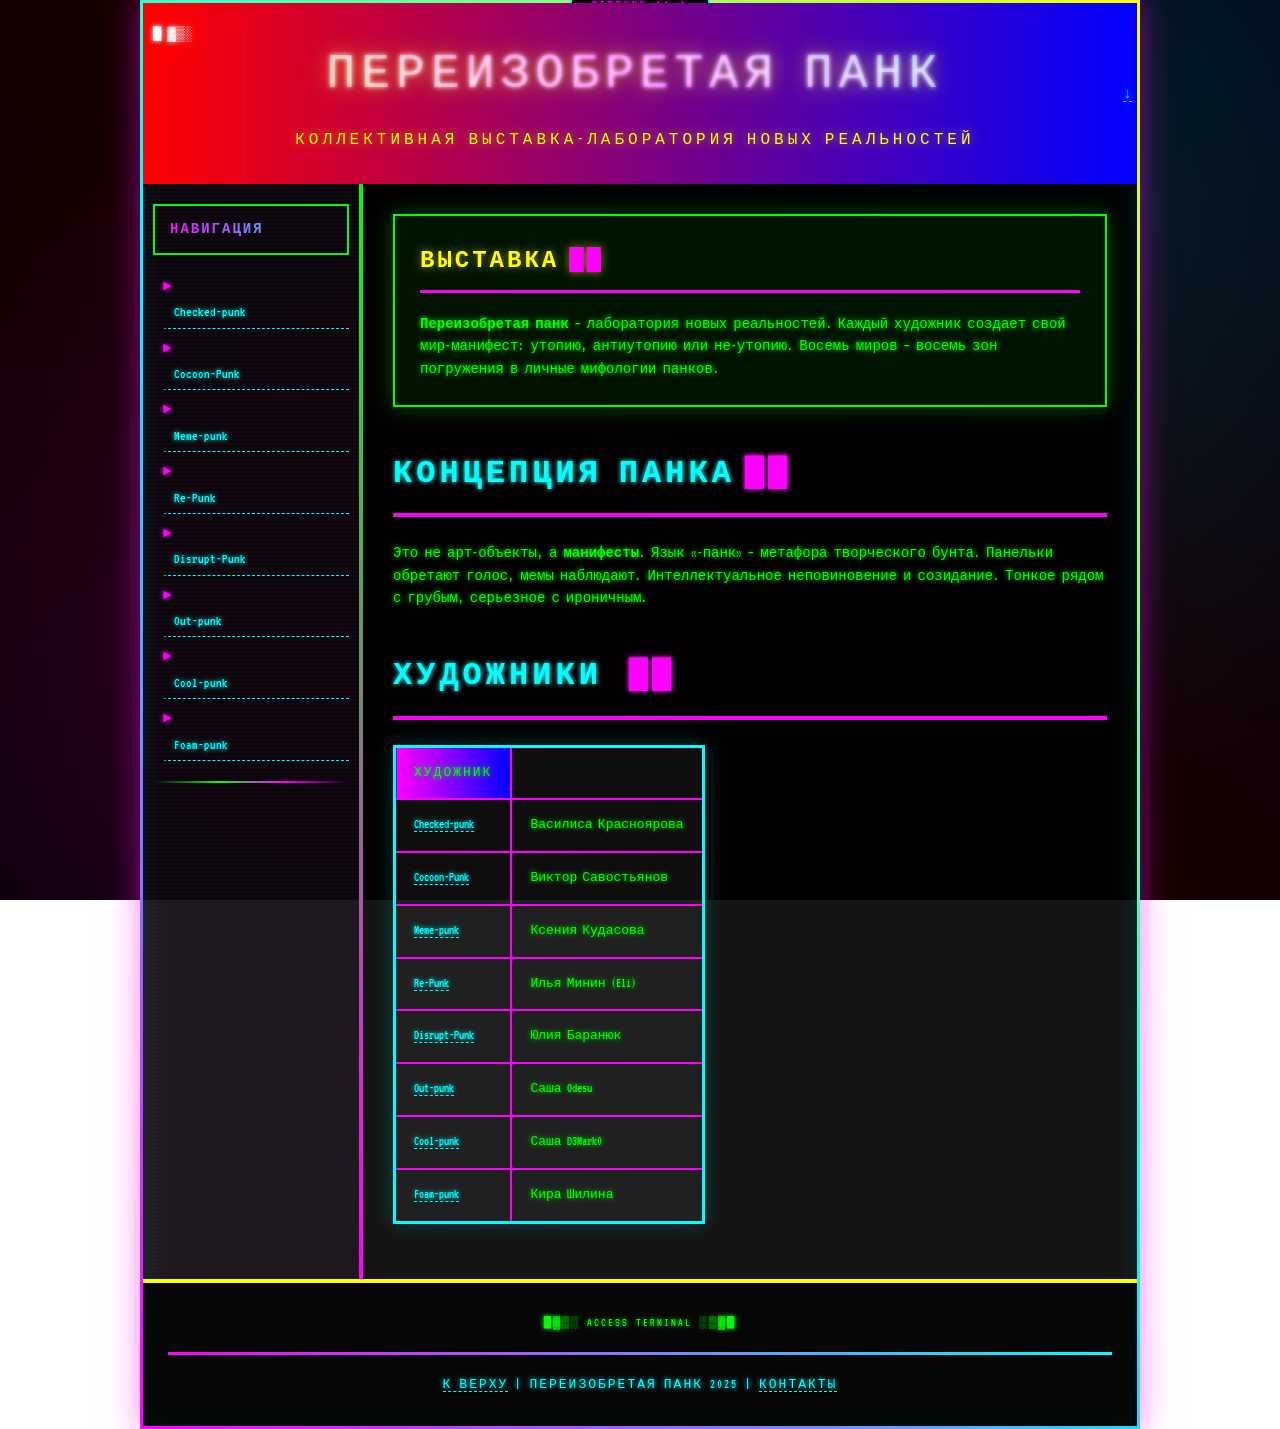
<file: index.html>
<!DOCTYPE html>
<html lang="ru">

<head>
    <meta charset="UTF-8">
    <meta name="viewport" content="width=device-width, initial-scale=1.0">
    <title>Переизобретая панк - Главная</title>
    <link rel="stylesheet" href="style.css">
</head>

<body>
    <div class="wiki-page">
        <a id="top"></a>

        <table class="top-table">
            <tr>
                <td class="header-left"><img
                        src="[data-uri]" alt=""
                        width="1" height="1"></td>
                <td class="header-center">
                    <h1>ПЕРЕИЗОБРЕТАЯ ПАНК</h1>
                    <p class="tagline">КОЛЛЕКТИВНАЯ ВЫСТАВКА-ЛАБОРАТОРИЯ НОВЫХ РЕАЛЬНОСТЕЙ</p>
                </td>
                <td class="header-right"><a href="#bottom">↓</a></td>
            </tr>
        </table>

        <div class="wiki-body">
            <div class="sidebar">
                <div class="navbox">
                    <h3>НАВИГАЦИЯ</h3>
                    <ul>
                        <li><a href="checked-punk.html">Checked-punk</a></li>
                        <li><a href="blackhole-punk.html">Cocoon-Punk</a></li>
                        <li><a href="meme-punk.html">Meme-punk</a></li>
                        <li><a href="backtracking-punk.html">Re-Punk</a></li>
                        <li><a href="disrupt-punk.html">Disrupt-Punk</a></li>
                        <li><a href="out-punk.html">Out-punk</a></li>
                        <li><a href="cool-punk.html">Cool-punk</a></li>
                        <li><a href="foam-punk.html">Foam-punk</a></li>

                        <hr>

                        <!--  <li><a href="#concept">Концепция</a></li>
                        <li><a href="#tech">Тех. требования</a></li>
                        <li><a href="#program">Программа</a></li> -->
                    </ul>
                </div>
            </div>

            <div class="main-content">
                <div class="infobox">
                    <h2>ВЫСТАВКА</h2>
                    <p><b>Переизобретая панк</b> — лаборатория новых реальностей. Каждый художник создает свой
                        мир-манифест: утопию, антиутопию или не-утопию. Восемь миров — восемь зон погружения в личные
                        мифологии панков.</p>
                    <!--   <p>На первом этаже миры сталкиваются через танец и звук, порождая гибриды. Любая реальность — чей-то
                        манифест. Каждый может создать свой.</p> -->
                </div>

                <h2 id="concept">КОНЦЕПЦИЯ ПАНКА</h2>
                <p>Это не арт-объекты, а <b>манифесты</b>. Язык «-панк» — метафора творческого бунта. Панельки обретают
                    голос, мемы наблюдают. Интеллектуальное неповиновение и созидание. Тонкое рядом с грубым, серьезное
                    с ироничным. </p>

                <h2>ХУДОЖНИКИ </h2>
                <table class="wikitable">
                    <tr>
                        <!--     <th>КОМНАТА</th> -->
                        <th>ХУДОЖНИК</th>
                    </tr>
                    <tr>
                        <td><a href="checked-punk.html">Checked-punk</a></td>
                        <td>Василиса Красноярова</td>
                    </tr>
                    <tr>
                        <td><a href="blackhole-punk.html">Cocoon-Punk</a></td>
                        <td>Виктор Савостьянов</td>
                    </tr>
                    <tr>
                        <td><a href="meme-punk.html">Meme-punk</a></td>
                        <td>Ксения Кудасова</td>
                    </tr>
                    <tr>
                        <td><a href="backtracking-punk.html">Re-Punk</a></td>
                        <td>Илья Минин (Eli)</td>
                    </tr>
                    <tr>
                        <td><a href="disrupt-punk.html">Disrupt-Punk</a></td>
                        <td>Юлия Баранюк</td>
                    </tr>
                    <tr>
                        <td><a href="out-punk.html">Out-punk</a></td>
                        <td>Саша Odesu</td>
                    </tr>
                    <td><a href="cool-punk.html">Cool-punk</a></td>
                    <td>Саша D3Mark0</td>
                    </tr>
                    <tr>
                        <td><a href="foam-punk.html">Foam-punk</a></td>
                        <td>Кира Шилина</td>
                    </tr>
                </table>

                <!-- <h2 id="tech">ТЕХНИЧЕСКИЕ ТРЕБОВАНИЯ</h2>
                <table class="wikitable">
                    <tr>
                        <th>КОМНАТА</th>
                        <th>ФОРМАТЫ</th>
                        <th>ТЕХНИКА</th>
                    </tr>
                    <tr>
                        <td>Checked-punk</td>
                        <td>Фото, коллажи, видео+саунд</td>
                        <td>Экран/проектор, наушники</td>
                    </tr>
                    <tr>
                    <tr class="punk-accent">
                        <td>Blackhole-punk</td>
                        <td>Саунд, видео, зеркала</td>
                        <td>Экран/проектор, наушники</td>
                    </tr>
                    </tr>
                    <tr>
                        <td>Meme-punk</td>
                        <td>Видео, AR, постеры</td>
                        <td>Планшет(ы)</td>
                    </tr>
                    <tr>
                    <tr class="punk-accent">
                        <td>Backtracking-Punk</td>
                        <td>Видеоарт, звук</td>
                        <td>Экран/проектор, наушники</td>
                    </tr>
                    </tr>
                    <tr>
                        <td>Disrupt-Punk</td>
                        <td>Видео, AR, чертежи</td>
                        <td>Экран/проектор, наушники</td>
                    </tr>
                    <tr class="punk-accent">
                        <td>Out-Punk</td>
                        <td>Графика, одежда, быт</td>
                        <td>—</td>
                    </tr>
                    <tr>
                        <td>Cool-Punk</td>
                        <td>Фото, digital art, рэп</td>
                        <td>3+ экрана, звук, стенды</td>
                    </tr>
                    <tr>
                    <tr class="punk-accent">
                        <td>Foam-Punk</td>
                        <td>Графика(пена), объекты</td>
                        <td>—</td>
                    </tr>
                    </tr>
                </table>

                <h2 id="program">ПАРАЛЛЕЛЬНАЯ ПРОГРАММА</h2>
                <dl>
                    <dt>Татьяна Тапуть</dt>
                    <dd>Музыкально-перформативный сет</dd>
                    <dt>Вика Железнова</dt>
                    <dd>Буто-перформанс, музыка</dd>
                    <dt>Илья Минин</dt>
                    <dd>Live-coding сет</dd>
                    <dt>Лена Па</dt>
                    <dd>Тифлоперформанс</dd>
                    <dt>Юлия Баранюк</dt>
                    <dd>Танец</dd>
                    <dt>Виктор Савостианов + Аня Бах</dt>
                    <dd>Импровиз джем</dd>
                </dl> -->
            </div>
        </div>

        <div id="bottom" class="footer">
            <hr>
            <p><a href="#top">К ВЕРХУ</a> | ПЕРЕИЗОБРЕТАЯ ПАНК 2025 | <a href="mailto:eli@elilab.ru">КОНТАКТЫ</a></p>
        </div>
    </div>
</body>

</html>
</file>
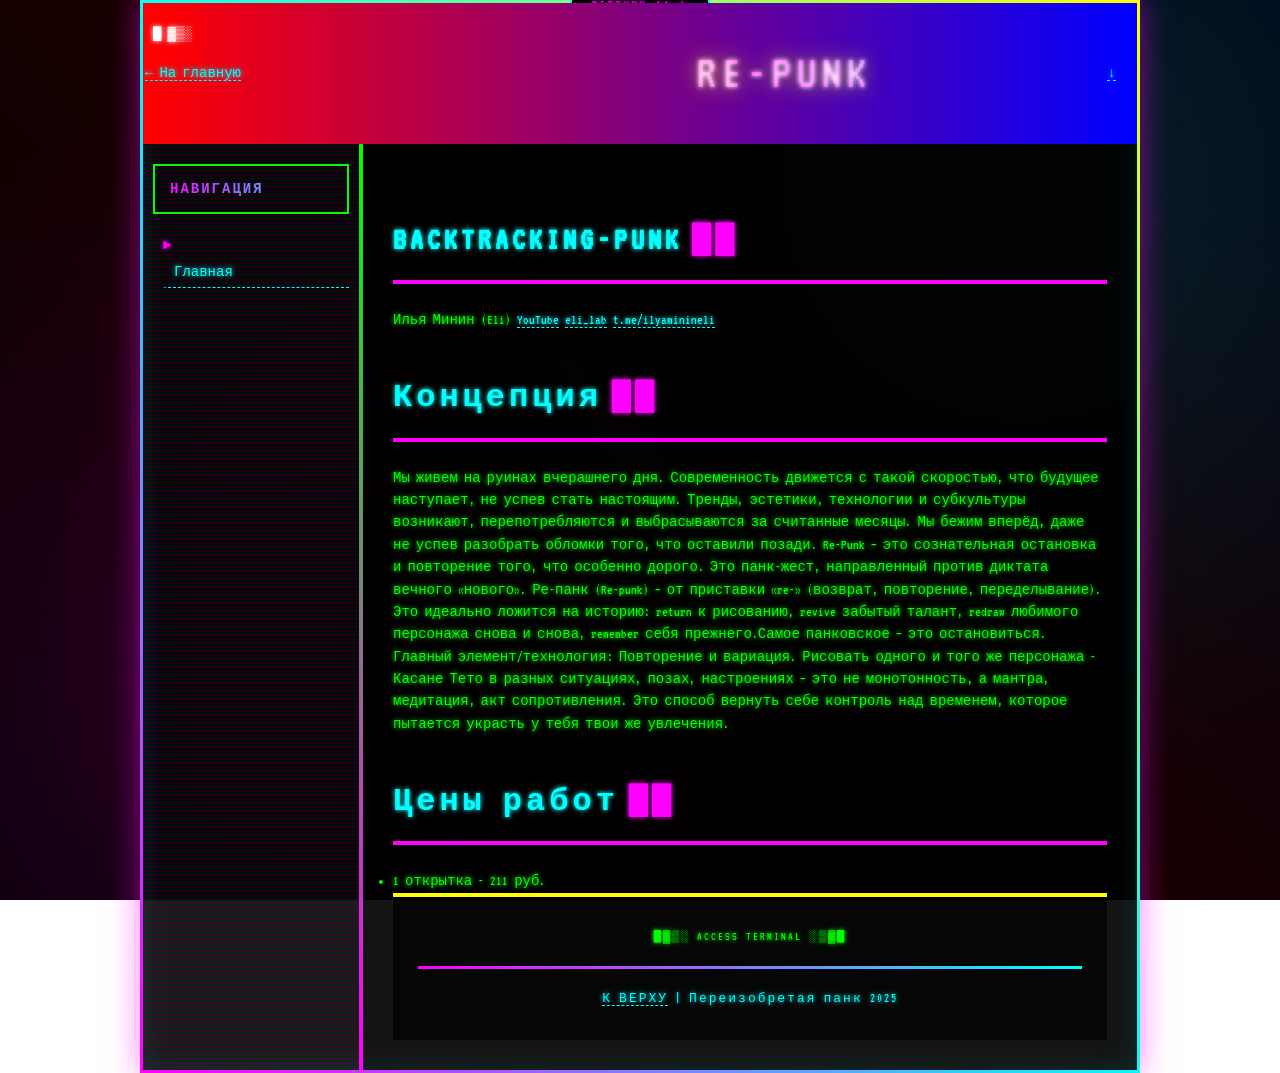
<file: backtracking-punk.html>
<!DOCTYPE html>
<html lang="ru">

<head>
  <meta charset="UTF-8" />
  <meta name="viewport" content="width=device-width, initial-scale=1" />
  <title>Re-Punk | Переизобретая панк</title>
  <link rel="stylesheet" href="style.css" />
</head>

<body>
  <div class="wiki-page">
    <table class="top-table">
      <tr>
        <td class="header-left"><a href="index.html">← На главную</a></td>
        <td class="header-center">
          <h1>RE-PUNK</h1>
        </td>
        <td class="header-right"><a href="#bottom">↓</a></td>
      </tr>
    </table>

    <div class="wiki-body">
      <div class="sidebar">
        <div class="navbox">
          <h3>НАВИГАЦИЯ</h3>
          <ul>
            <li><a href="index.html">Главная</a></li>
          </ul>
        </div>
      </div>

      <div class="main-content">
        <h2>BACKTRACKING-PUNK</h2>
        <p>Илья Минин (Eli) <a href="https://www.youtube.com/@elilab">YouTube</a> <a
            href="https://eliasadams.github.io/eli_lab/">eli_lab</a> <a
            href="http://t.me/ilyaminineli">t.me/ilyaminineli</a></p>

        <h2>Концепция</h2>
        <p>Мы живем на руинах вчерашнего дня. Современность движется с такой скоростью, что будущее наступает, не успев
          стать настоящим. Тренды, эстетики, технологии и субкультуры возникают, перепотребляются и выбрасываются за
          считанные месяцы. Мы бежим вперёд, даже не успев разобрать обломки того, что оставили позади.
          Re-Punk — это сознательная остановка и повторение того, что особенно дорого. Это панк-жест, направленный
          против диктата вечного «нового». Ре-панк (Re-punk) — от приставки «re-» (возврат, повторение, переделывание).
          Это идеально ложится на историю: return к рисованию, revive забытый талант, redraw любимого персонажа снова и
          снова, remember себя прежнего.Самое панковское — это остановиться.
          Главный элемент/технология: Повторение и вариация. Рисовать одного и того же персонажа - Касане Тето в разных
          ситуациях, позах, настроениях — это не монотонность, а мантра, медитация, акт сопротивления. Это способ
          вернуть себе контроль над временем, которое пытается украсть у тебя твои же увлечения.
        </p>

        <h2>Цены работ</h2>
        <ul>
          <li>1 открытка - 211 руб.</li>
        </ul>

        <!-- <h2>Технические требования</h2>
        <p>Экран, проектор или планшет + наушники для полного погружения в звуковые ландшафты.</p>

        <h2>Параллельная программа</h2>
        <p>Илья Минин — музыкальное выступление (live-coding).</p>
      </div>
    </div> -->

        <div id="bottom" class="footer">
          <hr />
          <p><a href="#top">К ВЕРХУ</a> | Переизобретая панк 2025</p>
        </div>
      </div>
</body>

</html>
</file>
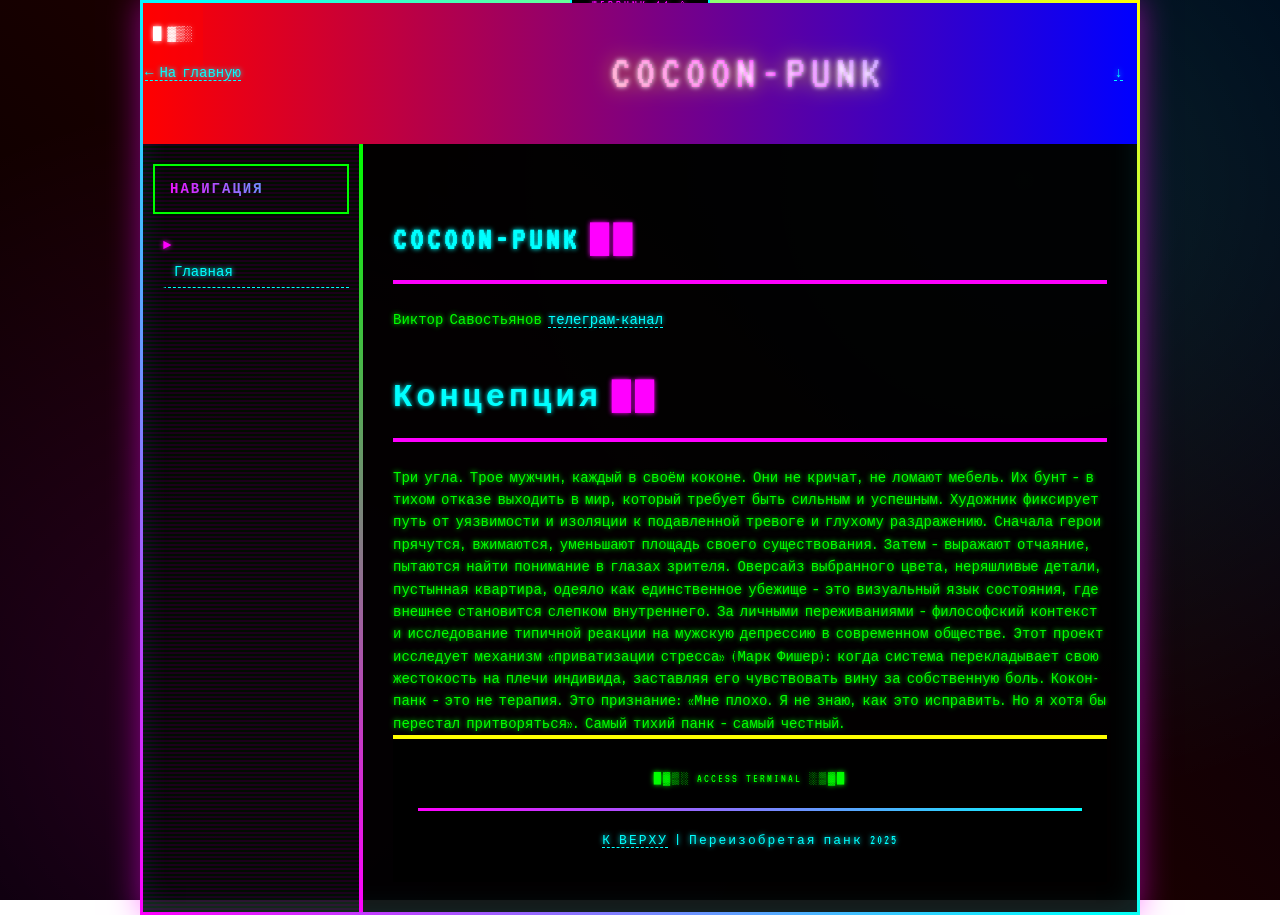
<file: blackhole-punk.html>
<!DOCTYPE html>
<html lang="ru">

<head>
  <meta charset="UTF-8" />
  <meta name="viewport" content="width=device-width, initial-scale=1" />
  <title>Cocoon-punk | Переизобретая панк</title>
  <link rel="stylesheet" href="style.css" />
</head>

<body>
  <div class="wiki-page">
    <table class="top-table">
      <tr>
        <td class="header-left"><a href="index.html">← На главную</a></td>
        <td class="header-center">
          <h1>COCOON-PUNK</h1>
        </td>
        <td class="header-right"><a href="#bottom">↓</a></td>
      </tr>
    </table>

    <div class="wiki-body">
      <div class="sidebar">
        <div class="navbox">
          <h3>НАВИГАЦИЯ</h3>
          <ul>
            <li><a href="index.html">Главная</a></li>
          </ul>
        </div>
      </div>

      <div class="main-content">
        <h2>COCOON-PUNK</h2>
        <p>Виктор Савостьянов <a href="https://t.me/vicsavva">телеграм-канал</a></p>

        <h2>Концепция</h2>
        <p>Три угла. Трое мужчин, каждый в своём коконе. Они не кричат, не ломают мебель. Их бунт — в тихом отказе
          выходить в мир, который требует быть сильным и успешным.
          Художник фиксирует путь от уязвимости и изоляции к подавленной тревоге и глухому раздражению. Сначала герои
          прячутся, вжимаются, уменьшают площадь своего существования. Затем — выражают отчаяние, пытаются найти
          понимание в глазах зрителя. Оверсайз выбранного цвета, неряшливые детали, пустынная квартира, одеяло как
          единственное убежище — это визуальный язык состояния, где внешнее становится слепком внутреннего.
          За личными переживаниями — философский контекст и исследование типичной реакции на мужскую депрессию в
          современном обществе. Этот проект исследует механизм «приватизации стресса» (Марк Фишер): когда система
          перекладывает свою жестокость на плечи индивида, заставляя его чувствовать вину за собственную боль.
          Кокон-панк — это не терапия. Это признание: «Мне плохо. Я не знаю, как это исправить. Но я хотя бы перестал
          притворяться». Самый тихий панк — самый честный.</p>

        <!--   <h2>Форматы и техника</h2>
        <ul>
          <li>Саунд-арт и видеоинсталляции</li>
          <li>Использование зеркал и текстильных объектов</li>
          <li>Пространственные инсталляции с погружением</li>
        </ul>

        <h2>Технические требования</h2>
        <p>Экран, проектор или планшет, наушники для полного эффекта погружения.</p>
      </div>
    </div> -->

        <div id="bottom" class="footer">
          <hr />
          <p><a href="#top">К ВЕРХУ</a> | Переизобретая панк 2025</p>
        </div>
      </div>
</body>

</html>
</file>
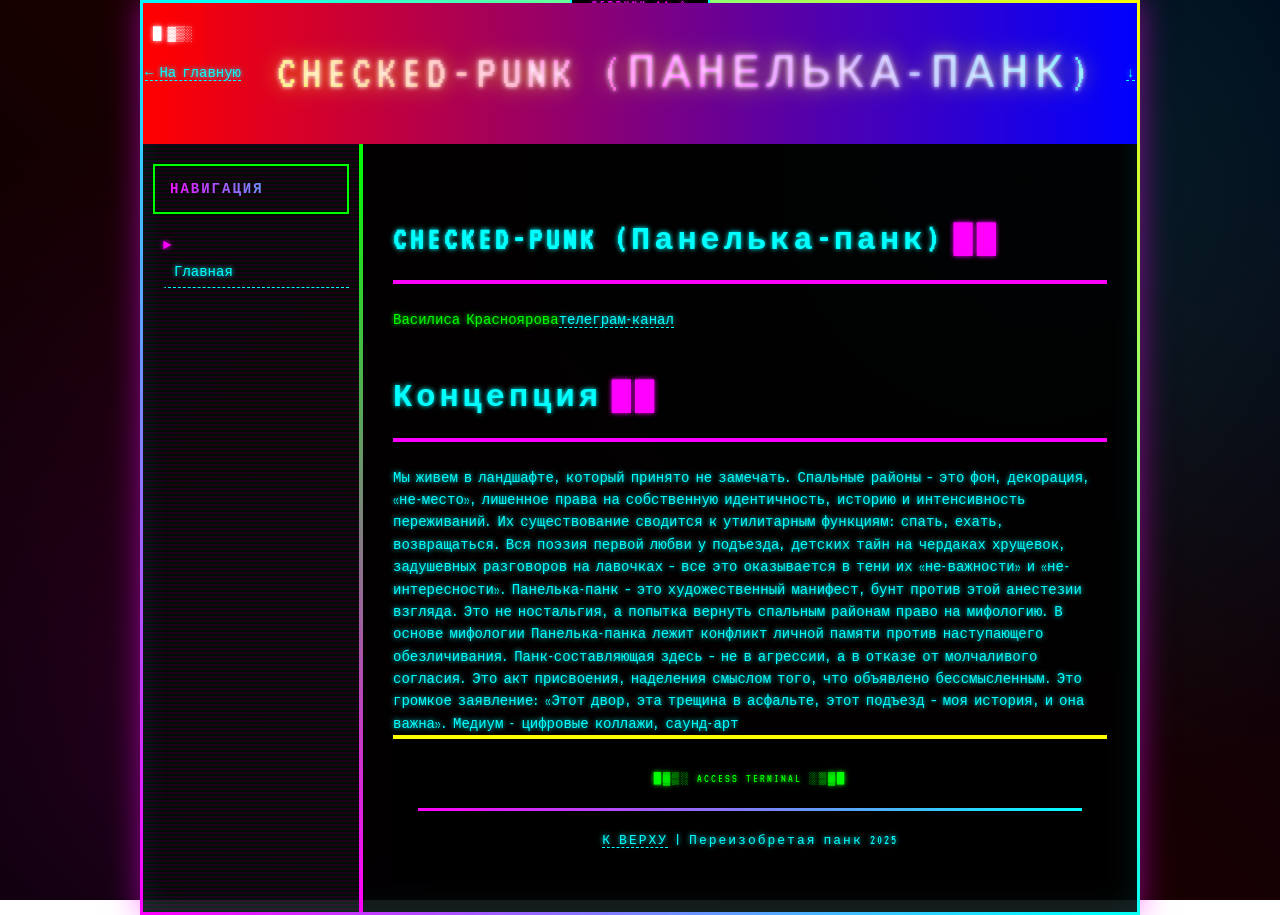
<file: checked-punk.html>
<!DOCTYPE html>
<html lang="ru">

<head>
  <meta charset="UTF-8" />
  <meta name="viewport" content="width=device-width, initial-scale=1" />
  <title>Checked-punk | Переизобретая панк</title>
  <link rel="stylesheet" href="style.css" />
</head>

<body>
  <div class="wiki-page">
    <table class="top-table">
      <tr>
        <td class="header-left"><a href="index.html">← На главную</a></td>
        <td class="header-center">
          <h1>CHECKED-PUNK (Панелька-панк)</h1>
        </td>
        <td class="header-right"><a href="#bottom">↓</a></td>
      </tr>
    </table>

    <div class="wiki-body">
      <div class="sidebar">
        <div class="navbox">
          <h3>НАВИГАЦИЯ</h3>
          <ul>
            <li><a href="index.html">Главная</a></li>
          </ul>
        </div>
      </div>

      <div class="main-content">
        <h2>CHECKED-PUNK (Панелька-панк)</h2>
        <p>Василиса Красноярова<a href="https://t.me/les_histoires_du_chat">телеграм-канал</a> <a </a></p>

        <h2>Концепция</h2>
        <p>Мы живем в ландшафте, который принято не замечать. Спальные районы — это фон, декорация, «не-место», лишенное
          права на собственную идентичность, историю и интенсивность переживаний. Их существование сводится к
          утилитарным функциям: спать, ехать, возвращаться. Вся поэзия первой любви у подъезда, детских тайн на чердаках
          хрущевок, задушевных разговоров на лавочках — все это оказывается в тени их «не-важности» и «не-интересности».
          Панелька-панк — это художественный манифест, бунт против этой анестезии взгляда. Это не ностальгия, а попытка
          вернуть спальным районам право на мифологию.
          В основе мифологии Панелька-панка лежит конфликт личной памяти против наступающего обезличивания.
          Панк-составляющая здесь — не в агрессии, а в отказе от молчаливого согласия. Это акт присвоения, наделения
          смыслом того, что объявлено бессмысленным. Это громкое заявление: «Этот двор, эта трещина в асфальте, этот
          подъезд — моя история, и она важна».
          Медиум - цифровые коллажи, саунд-арт</p>

        <!--  <h2>Форматы работ</h2>
        <ul>
          <li>Серии фоторабот и коллажи</li>
          <li>Видео + саунд-арт</li>
          <li>Полудокументальные нарративы</li>
        </ul>

       <h2>Технические требования</h2>
        <p>Экран, проектор или планшет + наушники.</p>
      </div>
    </div> -->

        <div id="bottom" class="footer">
          <hr />
          <p><a href="#top">К ВЕРХУ</a> | Переизобретая панк 2025</p>
        </div>
      </div>
</body>

</html>
</file>
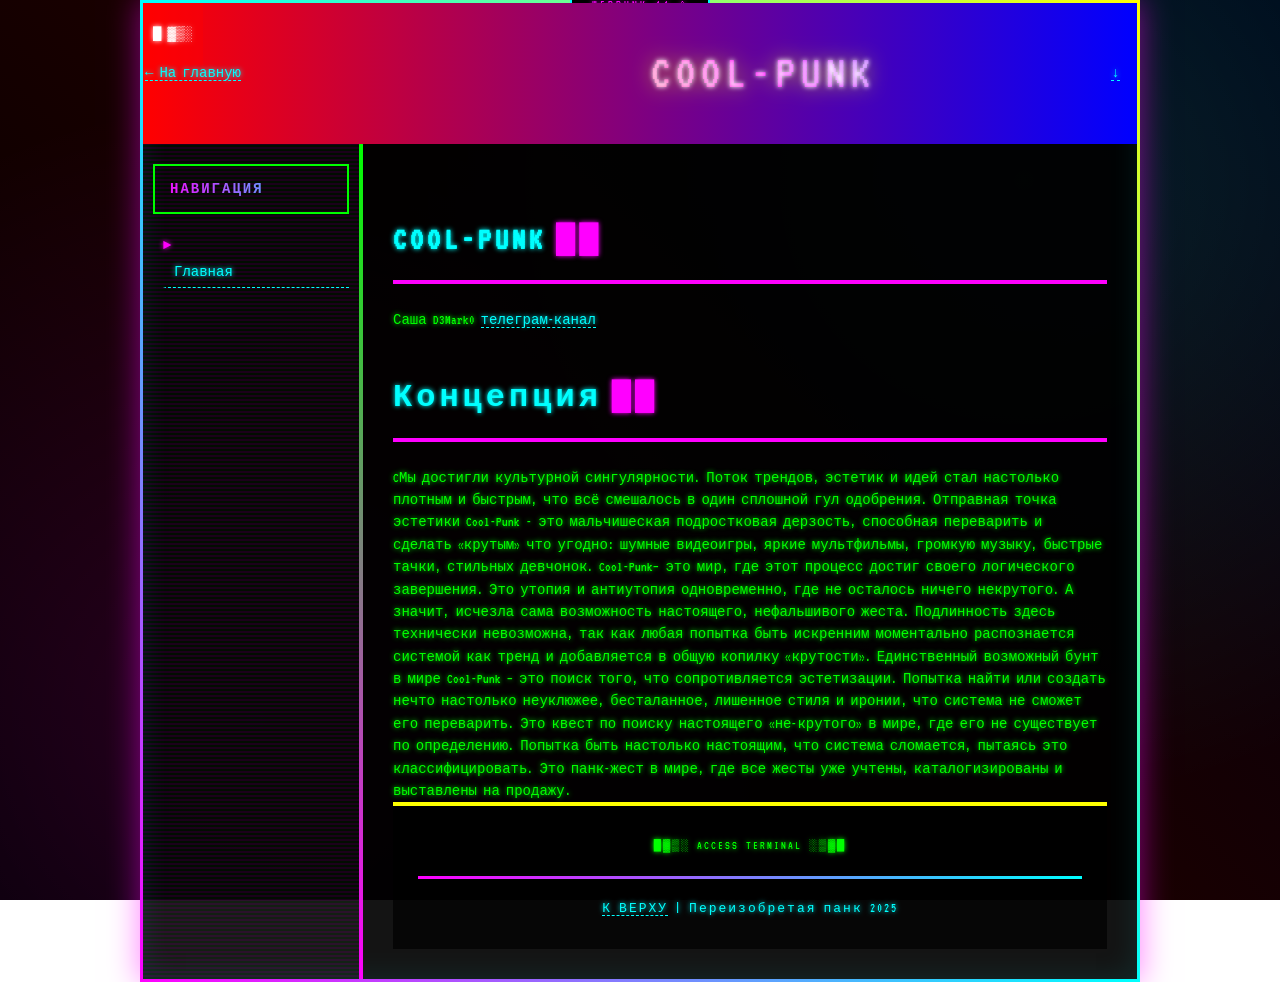
<file: cool-punk.html>
<!DOCTYPE html>
<html lang="ru">

<head>
  <meta charset="UTF-8" />
  <meta name="viewport" content="width=device-width, initial-scale=1" />
  <title>Cool-Punk | Переизобретая панк</title>
  <link rel="stylesheet" href="style.css" />
</head>

<body>
  <div class="wiki-page">
    <table class="top-table">
      <tr>
        <td class="header-left"><a href="index.html">← На главную</a></td>
        <td class="header-center">
          <h1>COOL-PUNK</h1>
        </td>
        <td class="header-right"><a href="#bottom">↓</a></td>
      </tr>
    </table>

    <div class="wiki-body">
      <div class="sidebar">
        <div class="navbox">
          <h3>НАВИГАЦИЯ</h3>
          <ul>
            <li><a href="index.html">Главная</a></li>
          </ul>
        </div>
      </div>

      <div class="main-content">
        <h2>COOL-PUNK</h2>
        <p>Саша D3Mark0 <a href="https://t.me/dthreemarkzero">телеграм-канал</a> </p>

        <h2>Концепция</h2>
        <p>CМы достигли культурной сингулярности. Поток трендов, эстетик и идей стал настолько плотным и быстрым, что
          всё смешалось в один сплошной гул одобрения. Отправная точка эстетики Cool-Punk - это мальчишеская
          подростковая дерзость, способная переварить и сделать «крутым» что угодно: шумные видеоигры, яркие
          мультфильмы, громкую музыку, быстрые тачки, стильных девчонок.
          Cool-Punk— это мир, где этот процесс достиг своего логического завершения. Это утопия и антиутопия
          одновременно, где не осталось ничего некрутого. А значит, исчезла сама возможность настоящего, нефальшивого
          жеста. Подлинность здесь технически невозможна, так как любая попытка быть искренним моментально распознается
          системой как тренд и добавляется в общую копилку «крутости».
          Единственный возможный бунт в мире Cool-Punk — это поиск того, что сопротивляется эстетизации. Попытка найти
          или создать нечто настолько неуклюжее, бесталанное, лишенное стиля и иронии, что система не сможет его
          переварить. Это квест по поиску настоящего «не-крутого» в мире, где его не существует по определению. Попытка
          быть настолько настоящим, что система сломается, пытаясь это классифицировать. Это панк-жест в мире, где все
          жесты уже учтены, каталогизированы и выставлены на продажу.
        </p>

        <!--  <h2>Форматы работ</h2>
        <ul>
          <li>Печать: фотографии, внутриигровые скриншоты, digital art</li>
          <li>Живопись и экраны с machinima (без звука)</li>
          <li>Рэп-музыка из колонок</li>
          <li>Объекты: PSP, Lego, Hot Wheels</li>
        </ul>

        <h2>Технические требования</h2>
        <p>Несколько экранов (минимум 3), звуковое оборудование, стенды, столы, стулья.</p>
      </div>
    </div> -->

        <div id="bottom" class="footer">
          <hr />
          <p><a href="#top">К ВЕРХУ</a> | Переизобретая панк 2025</p>
        </div>
      </div>
</body>

</html>
</file>
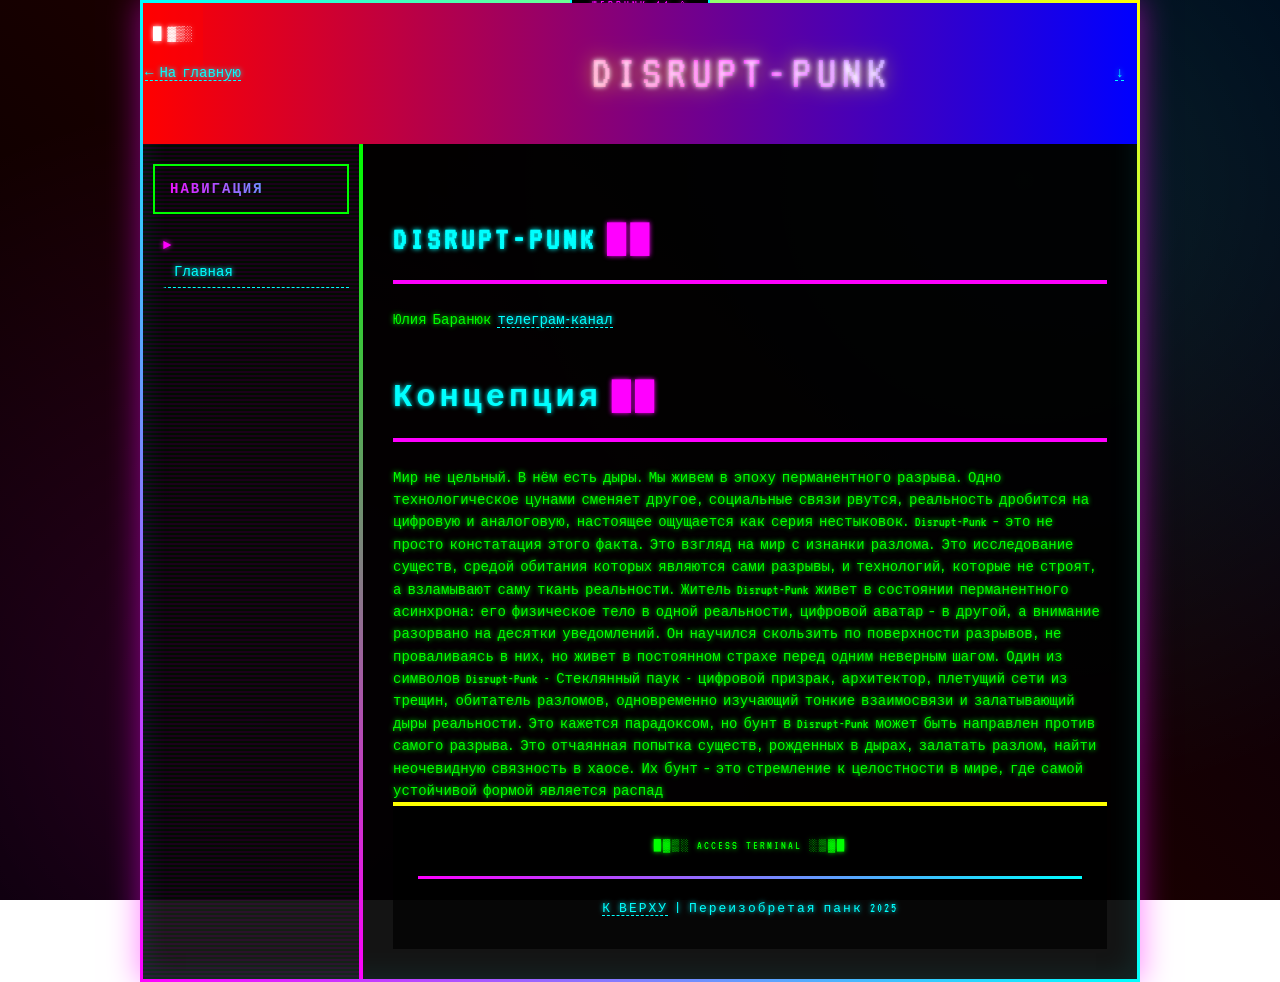
<file: disrupt-punk.html>
<!DOCTYPE html>
<html lang="ru">

<head>
  <meta charset="UTF-8" />
  <meta name="viewport" content="width=device-width, initial-scale=1" />
  <title>Disrupt-Punk | Переизобретая панк</title>
  <link rel="stylesheet" href="style.css" />
</head>

<body>
  <div class="wiki-page">
    <table class="top-table">
      <tr>
        <td class="header-left"><a href="index.html">← На главную</a></td>
        <td class="header-center">
          <h1>DISRUPT-PUNK</h1>
        </td>
        <td class="header-right"><a href="#bottom">↓</a></td>
      </tr>
    </table>

    <div class="wiki-body">
      <div class="sidebar">
        <div class="navbox">
          <h3>НАВИГАЦИЯ</h3>
          <ul>
            <li><a href="index.html">Главная</a></li>
          </ul>
        </div>
      </div>

      <div class="main-content">
        <h2>DISRUPT-PUNK</h2>
        <p>Юлия Баранюк
          <a href="http://t.me/vo_chto">телеграм-канал</a>
        </p>

        <h2>Концепция</h2>
        <p>Мир не цельный. В нём есть дыры. Мы живем в эпоху перманентного разрыва. Одно технологическое цунами сменяет
          другое, социальные связи рвутся, реальность дробится на цифровую и аналоговую, настоящее ощущается как серия
          нестыковок. Disrupt-Punk — это не просто констатация этого факта. Это взгляд на мир с изнанки разлома. Это
          исследование существ, средой обитания которых являются сами разрывы, и технологий, которые не строят, а
          взламывают саму ткань реальности.
          Житель Disrupt-Punk живет в состоянии перманентного асинхрона: его физическое тело в одной реальности,
          цифровой аватар — в другой, а внимание разорвано на десятки уведомлений. Он научился скользить по поверхности
          разрывов, не проваливаясь в них, но живет в постоянном страхе перед одним неверным шагом.
          Один из символов Disrupt-Punk - Стеклянный паук - цифровой призрак, архитектор, плетущий сети из трещин,
          обитатель разломов, одновременно изучающий тонкие взаимосвязи и залатывающий дыры реальности. Это кажется
          парадоксом, но бунт в Disrupt-Punk может быть направлен против самого разрыва. Это отчаянная попытка существ,
          рожденных в дырах, залатать разлом, найти неочевидную связность в хаосе. Их бунт — это стремление к
          целостности в мире, где самой устойчивой формой является распад</p>

        <!--      <h2>Форматы работ</h2>
        <ul>
          <li>Видео и саунд-дизайн</li>
          <li>AR-элементы и интерактив</li>
          <li>Распечатки стилизованных чертежей</li>
          <li>Физические объекты</li>
        </ul>

        <h2>Технические требования</h2>
        <p>Экран, проектор или планшет + наушники.</p>

        <h2>Параллельная программа</h2>
        <p>Юлия Баранюк — танцевальное выступление.</p>
      </div>
    </div> -->

        <div id="bottom" class="footer">
          <hr />
          <p><a href="#top">К ВЕРХУ</a> | Переизобретая панк 2025</p>
        </div>
      </div>
</body>

</html>
</file>
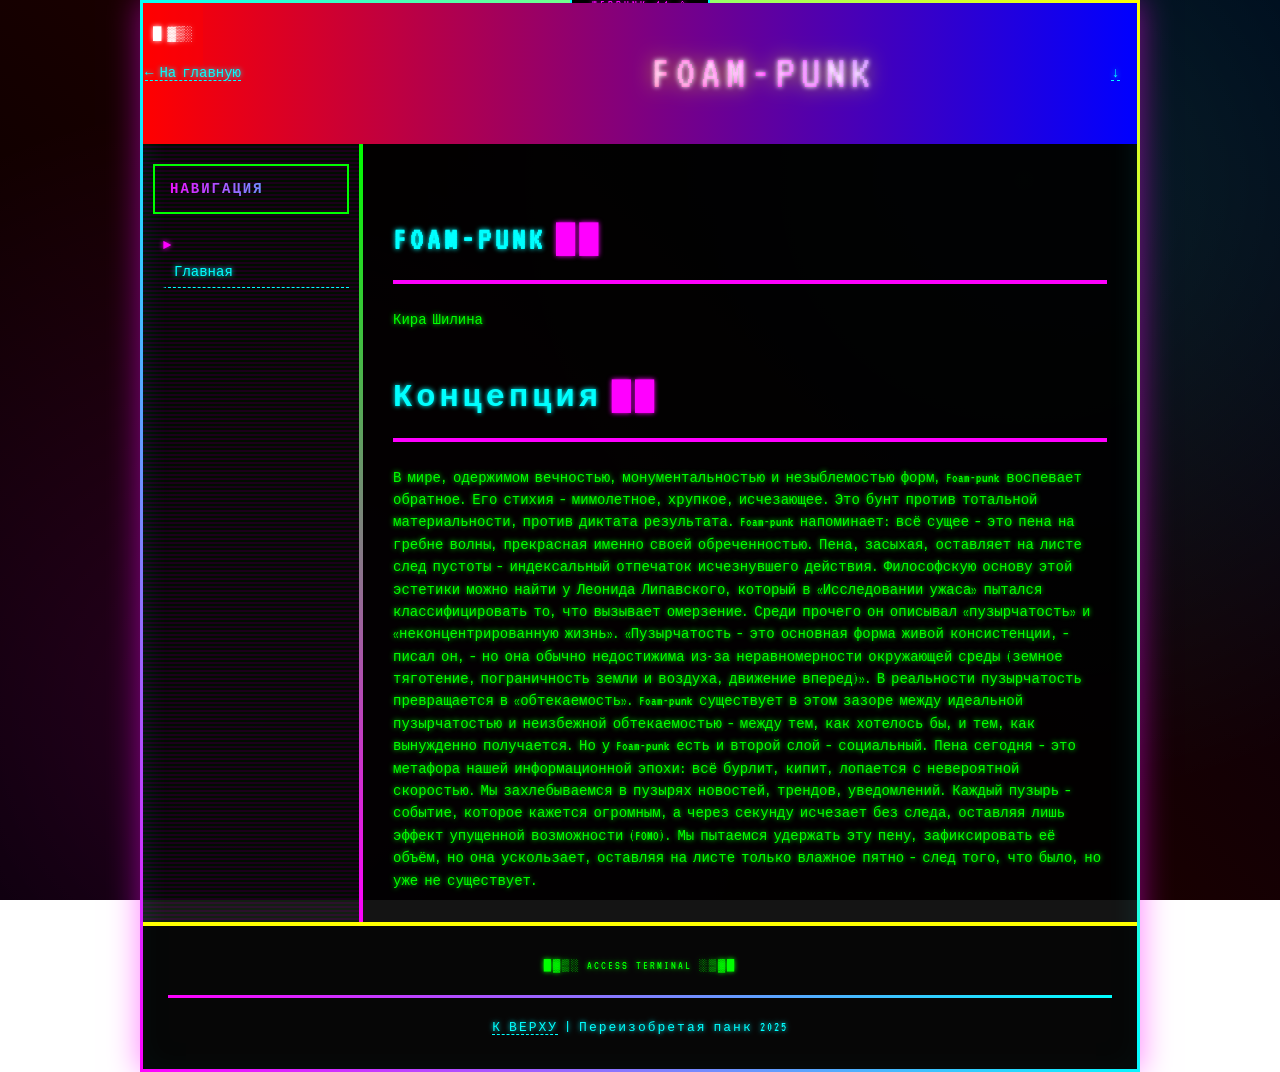
<file: foam-punk.html>
<!DOCTYPE html>
<html lang="ru">

<head>
  <meta charset="UTF-8" />
  <meta name="viewport" content="width=device-width, initial-scale=1" />
  <title>Foam-Punk | Переизобретая панк</title>
  <link rel="stylesheet" href="style.css" />
</head>

<body>
  <div class="wiki-page">
    <table class="top-table">
      <tr>
        <td class="header-left"><a href="index.html">← На главную</a></td>
        <td class="header-center">
          <h1>FOAM-PUNK</h1>
        </td>
        <td class="header-right"><a href="#bottom">↓</a></td>
      </tr>
    </table>

    <div class="wiki-body">
      <div class="sidebar">
        <div class="navbox">
          <h3>НАВИГАЦИЯ</h3>
          <ul>
            <li><a href="index.html">Главная</a></li>
          </ul>
        </div>
      </div>

      <div class="main-content">
        <h2>FOAM-PUNK</h2>
        <p>Кира Шилина </p>

        <h2>Концепция</h2>
        <p>В мире, одержимом вечностью, монументальностью и незыблемостью форм, Foam-punk воспевает обратное. Его стихия
          — мимолетное, хрупкое, исчезающее. Это бунт против тотальной материальности, против диктата результата.
          Foam-punk напоминает: всё сущее — это пена на гребне волны, прекрасная именно своей обреченностью. Пена,
          засыхая, оставляет на листе след пустоты — индексальный отпечаток исчезнувшего действия.
          Философскую основу этой эстетики можно найти у Леонида Липавского, который в «Исследовании ужаса» пытался
          классифицировать то, что вызывает омерзение. Среди прочего он описывал «пузырчатость» и «неконцентрированную
          жизнь». «Пузырчатость — это основная форма живой консистенции, — писал он, — но она обычно недостижима из-за
          неравномерности окружающей среды (земное тяготение, пограничность земли и воздуха, движение вперед)». В
          реальности пузырчатость превращается в «обтекаемость». Foam-punk существует в этом зазоре между идеальной
          пузырчатостью и неизбежной обтекаемостью — между тем, как хотелось бы, и тем, как вынужденно получается.
          Но у Foam-punk есть и второй слой — социальный. Пена сегодня — это метафора нашей информационной эпохи: всё
          бурлит, кипит, лопается с невероятной скоростью. Мы захлебываемся в пузырях новостей, трендов, уведомлений.
          Каждый пузырь — событие, которое кажется огромным, а через секунду исчезает без следа, оставляя лишь эффект
          упущенной возможности (FOMO). Мы пытаемся удержать эту пену, зафиксировать её объём, но она ускользает,
          оставляя на листе только влажное пятно — след того, что было, но уже не существует.
        </p>

        <!--  <h2>Форматы работ</h2>
        <ul>
          <li>Пенная графика и рисунки</li>
          <li>Эфемерные объемные объекты</li>
          <li>Тактильные инсталляции</li>
        </ul>

        <h2>Технические требования</h2>
        <p>Особых требований нет — автономная инсталляция.</p> -->
      </div>
    </div>

    <div id="bottom" class="footer">
      <hr />
      <p><a href="#top">К ВЕРХУ</a> | Переизобретая панк 2025</p>
    </div>
  </div>
</body>

</html>
</file>
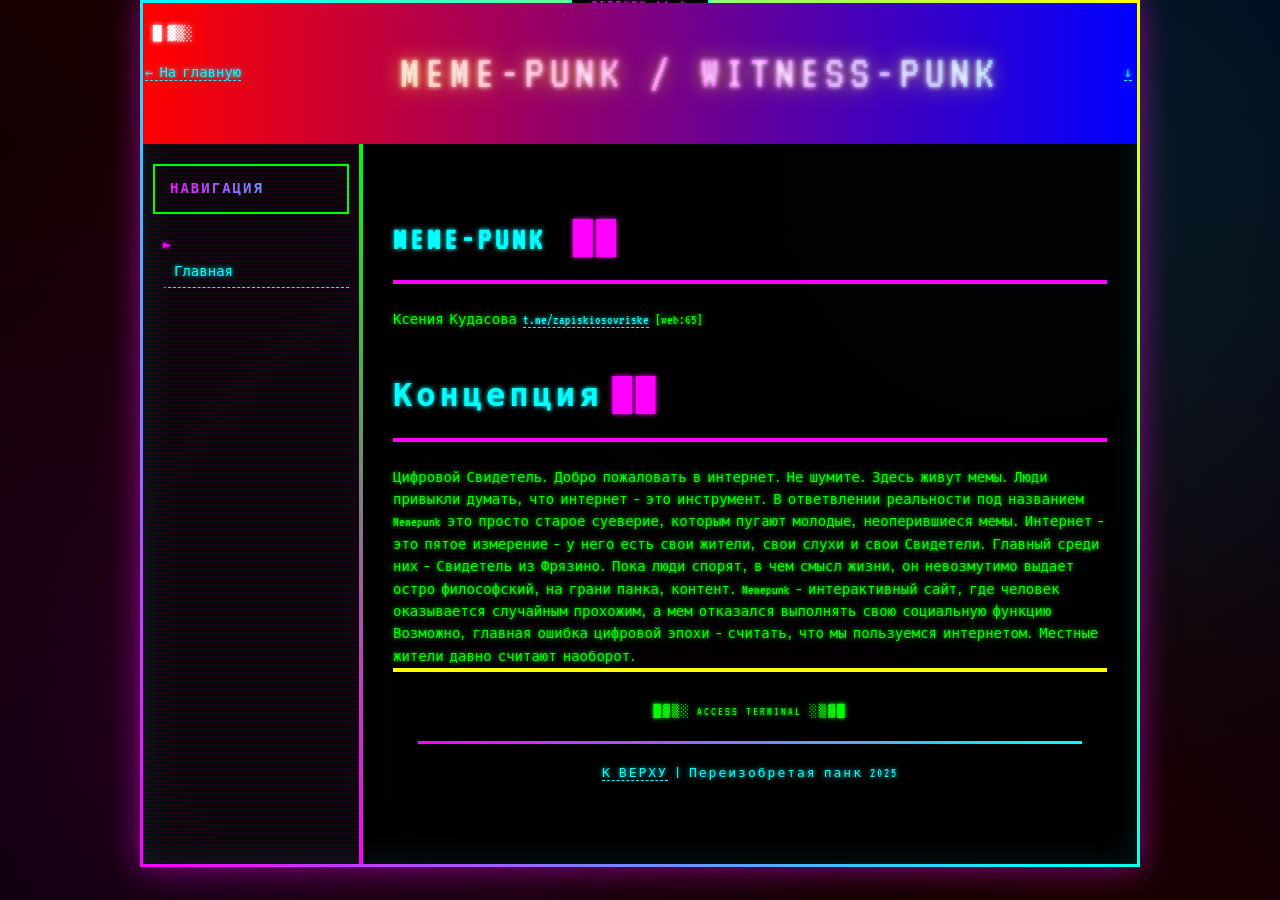
<file: meme-punk.html>
<!DOCTYPE html>
<html lang="ru">

<head>
  <meta charset="UTF-8" />
  <meta name="viewport" content="width=device-width, initial-scale=1" />
  <title>Meme-punk | Переизобретая панк</title>
  <link rel="stylesheet" href="style.css" />
</head>

<body>
  <div class="wiki-page">
    <table class="top-table">
      <tr>
        <td class="header-left"><a href="index.html">← На главную</a></td>
        <td class="header-center">
          <h1>MEME-PUNK / WITNESS-PUNK</h1>
        </td>
        <td class="header-right"><a href="#bottom">↓</a></td>
      </tr>
    </table>

    <div class="wiki-body">
      <div class="sidebar">
        <div class="navbox">
          <h3>НАВИГАЦИЯ</h3>
          <ul>
            <li><a href="index.html">Главная</a></li>
          </ul>
        </div>
      </div>

      <div class="main-content">
        <h2>MEME-PUNK </h2>
        <p>Ксения Кудасова <a href="http://t.me/zapiskiosovriske">t.me/zapiskiosovriske</a>
          [web:65]</p>

        <h2>Концепция</h2>
        <p>Цифровой Свидетель. Добро пожаловать в интернет. Не шумите. Здесь живут мемы.
          Люди привыкли думать, что интернет — это инструмент. В ответвлении реальности под названием Memepunk это
          просто старое суеверие, которым пугают молодые, неоперившиеся мемы. Интернет — это пятое измерение — у него
          есть свои жители, свои слухи и свои Свидетели.
          Главный среди них — Свидетель из Фрязино. Пока люди спорят, в чем смысл жизни, он невозмутимо выдает остро
          философский, на грани панка, контент.
          Memepunk — интерактивный сайт, где человек оказывается случайным прохожим, а мем отказался выполнять свою
          социальную функцию
          Возможно, главная ошибка цифровой эпохи — считать, что мы пользуемся интернетом. Местные жители давно считают
          наоборот.</p>

        <!--    <h2>Форматы работ</h2>
        <ul>
          <li>Видео и интерактивные инсталляции</li>
          <li>AR-элементы и постеры</li>
          <li>Распечатки мем-карточек</li>
        </ul>

        <h2>Технические требования</h2>
        <p>Планшет (один или несколько) для AR и интерактива.</p>
      </div>
    </div> -->

        <div id="bottom" class="footer">
          <hr />
          <p><a href="#top">К ВЕРХУ</a> | Переизобретая панк 2025</p>
        </div>
      </div>
</body>

</html>
</file>
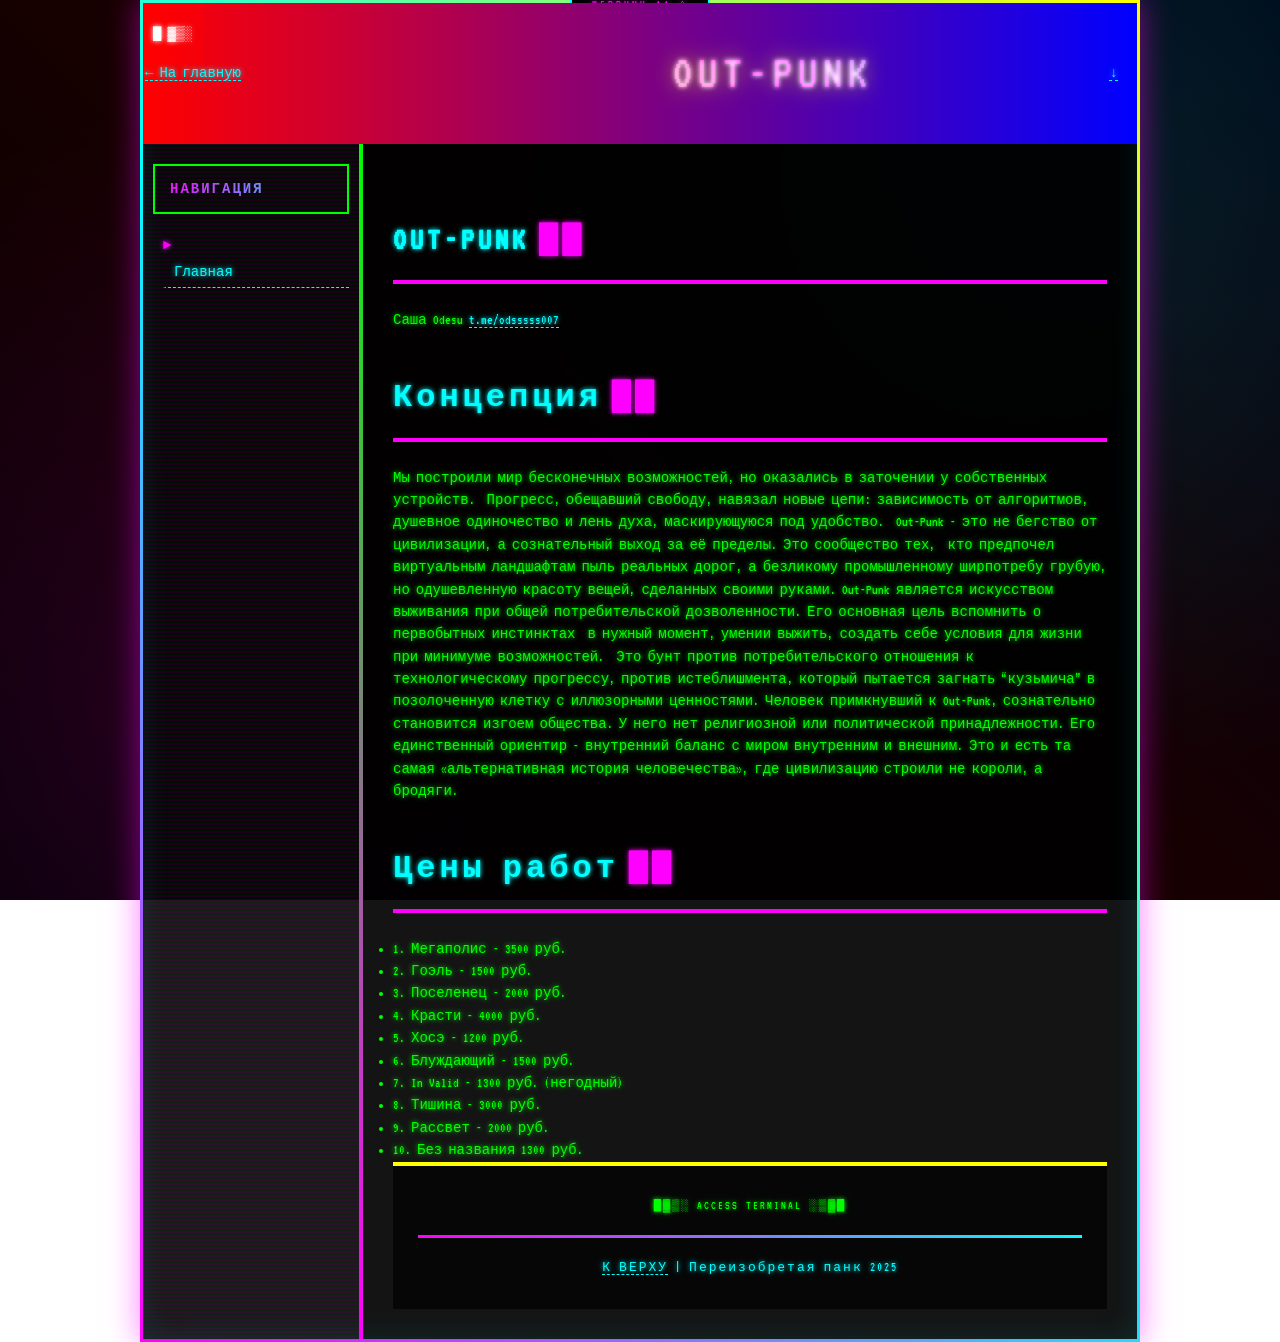
<file: out-punk.html>
<!DOCTYPE html>
<html lang="ru">

<head>
    <meta charset="UTF-8" />
    <meta name="viewport" content="width=device-width, initial-scale=1" />
    <title>Out-punk | Переизобретая панк</title>
    <link rel="stylesheet" href="style.css" />
</head>

<body>
    <div class="wiki-page">
        <table class="top-table">
            <tr>
                <td class="header-left"><a href="index.html">← На главную</a></td>
                <td class="header-center">
                    <h1>OUT-PUNK </h1>
                </td>
                <td class="header-right"><a href="#bottom">↓</a></td>
            </tr>
        </table>

        <div class="wiki-body">
            <div class="sidebar">
                <div class="navbox">
                    <h3>НАВИГАЦИЯ</h3>
                    <ul>
                        <li><a href="index.html">Главная</a></li>
                    </ul>
                </div>
            </div>

            <div class="main-content">
                <h2>OUT-PUNK</h2>
                <p>Саша Odesu <a href="https://t.me/odsssss007">t.me/odsssss007</a></p>

                <h2>Концепция</h2>
                <p>Мы построили мир бесконечных возможностей, но оказались в заточении у собственных устройств. 
                    Прогресс, обещавший свободу, навязал новые цепи: зависимость от алгоритмов, душевное одиночество и
                    лень духа, маскирующуюся под удобство. 
                    Out-Punk - это не бегство от цивилизации, а сознательный выход за её пределы. Это сообщество тех, 
                    кто предпочел виртуальным ландшафтам пыль реальных дорог, а безликому промышленному ширпотребу
                    грубую, но одушевленную красоту вещей, сделанных своими руками. Out-Punk является искусством
                    выживания при общей потребительской дозволенности. Его основная цель вспомнить о  первобытных
                    инстинктах  в нужный момент, умении выжить, создать себе условия для жизни при минимуме
                    возможностей.  Это бунт против потребительского отношения к технологическому прогрессу, против
                    истеблишмента, который пытается загнать “кузьмича” в позолоченную клетку с иллюзорными ценностями.
                    Человек примкнувший к Out-Punk, сознательно становится изгоем общества. У него нет религиозной или
                    политической принадлежности. Его единственный ориентир - внутренний баланс с миром внутренним и
                    внешним. Это и есть та самая «альтернативная история человечества», где цивилизацию строили не
                    короли, а бродяги.</p>

                <h2>Цены работ</h2>
                <ul>
                    <li>1. Мегаполис - 3500 руб.</li>
                    <li>2. Гоэль - 1500 руб.</li>
                    <li>3. Поселенец - 2000 руб.</li>
                    <li>4. Красти - 4000 руб.</li>
                    <li>5. Хосэ - 1200 руб.</li>
                    <li>6. Блуждающий - 1500 руб.</li>
                    <li>7. In Valid - 1300 руб. (негодный)</li>
                    <li>8. Тишина - 3000 руб.</li>
                    <li>9. Рассвет - 2000 руб.</li>
                    <li>10. Без названия 1300 руб.</li>
                </ul>

                <!--     <h2>Технические требования</h2>
                <p>-</p>
            </div>
        </div> -->

                <div id="bottom" class="footer">
                    <hr />
                    <p><a href="#top">К ВЕРХУ</a> | Переизобретая панк 2025</p>
                </div>
            </div>
</body>

</html>
</file>
<file: style.css>
@import url('https://fonts.googleapis.com/css2?family=VT323&display=swap');

* {
    margin: 0;
    padding: 0;
    box-sizing: border-box;
}

body {
    background:
        radial-gradient(circle at 20% 80%, #ff00ff20 0%, transparent 50%),
        radial-gradient(circle at 80% 20%, #00ffff20 0%, transparent 50%),
        linear-gradient(45deg, #000000 0%, #1a0000 50%, #000011 100%);
    background-attachment: fixed;
    color: #00ff00;
    font: 14px/1.6 'VT323', monospace;
    margin: 0;
    overflow-x: hidden;
    text-shadow: 0 0 5px currentColor;
}

.wiki-page {
    max-width: 1000px;
    margin: 0 auto;
    background: rgba(0, 0, 0, 0.92);
    border: 3px solid #ff00ff;
    border-image: linear-gradient(45deg, #ff00ff, #00ffff, #ffff00) 1;
    box-shadow:
        0 0 30px #ff00ff80,
        inset 0 0 30px rgba(0, 255, 255, 0.1);
    position: relative;
}

.wiki-page::before {
    content: 'WEBPUNK 11.0';
    position: absolute;
    top: -15px;
    left: 50%;
    transform: translateX(-50%);
    background: #000;
    color: #ff00ff;
    padding: 5px 20px;
    font-size: 12px;
    border: 2px solid #00ffff;
    text-transform: uppercase;
    letter-spacing: 3px;
}

.top-table {
    width: 100%;
    background: linear-gradient(90deg, #ff0000, #0000ff, #00ff00);
    background-size: 200% 100%;
    animation: glitch 3s infinite;
    color: #ffffff;
    position: relative;
    overflow: hidden;
}

@keyframes glitch {

    0%,
    100% {
        background-position: 0% 50%;
    }

    50% {
        background-position: 100% 50%;
    }
}

.header-left::after {
    content: '█ ▓▒░';
    position: absolute;
    top: 0;
    left: 0;
    background: rgba(255, 0, 0, 0.3);
    padding: 20px 10px;
    animation: scanline 2s infinite;
}

@keyframes scanline {

    0%,
    100% {
        opacity: 1
    }

    50% {
        opacity: 0.3
    }
}

.header-center {
    text-align: center;
    padding: 30px 10px;
    position: relative;
}

h1 {
    font-size: 48px;
    font-weight: 400;
    letter-spacing: 6px;
    text-transform: uppercase;
    margin: 0;
    background: linear-gradient(45deg, #ffff00, #ff00ff, #00ffff);
    -webkit-background-clip: text;
    -webkit-text-fill-color: transparent;
    background-clip: text;
    filter: drop-shadow(0 0 10px #ffff0080);
    animation: pulse 2s infinite;
}

@keyframes pulse {

    0%,
    100% {
        transform: scale(1);
    }

    50% {
        transform: scale(1.02);
    }
}

.tagline {
    font-size: 16px;
    letter-spacing: 4px;
    margin: 15px 0 0 0;
    color: #ffff00;
    text-shadow: 0 0 10px #ffff0080;
    animation: flicker 1.5s infinite;
}

@keyframes flicker {

    0%,
    100% {
        opacity: 1;
    }

    50% {
        opacity: 0.7;
    }
}

.wiki-body {
    display: flex;
    min-height: 80vh;
}

.sidebar {
    width: 220px;
    background: repeating-linear-gradient(0deg,
            rgba(0, 255, 0, 0.05) 0px,
            rgba(0, 255, 0, 0.05) 2px,
            rgba(255, 0, 255, 0.1) 2px,
            rgba(255, 0, 255, 0.1) 4px);
    border-right: 4px solid transparent;
    background-clip: padding-box;
    border-image: linear-gradient(#00ff00, #ff00ff) 1;
    padding: 20px 10px;
    position: sticky;
    top: 0;
}

.main-content {
    flex: 1;
    padding: 30px;
}

.navbox h3 {
    background: linear-gradient(90deg, #ff00ff, #00ffff);
    -webkit-background-clip: text;
    -webkit-text-fill-color: transparent;
    font-size: 14px;
    padding: 12px 15px;
    margin: 0 0 20px 0;
    text-transform: uppercase;
    letter-spacing: 2px;
    border: 2px solid #00ff00;
    text-shadow: none;
}

.navbox ul {
    list-style: none;
}

.navbox li {
    margin: 0 0 8px 0;
    position: relative;
    padding-left: 10px;
}

.navbox li::before {
    content: '►';
    color: #ff00ff;
    margin-right: 5px;
}

.navbox a {
    color: #00ffff;
    text-decoration: none;
    padding: 4px 8px;
    display: block;
    border-left: 3px solid transparent;
    transition: all 0.2s;
}

.navbox a:hover {
    background: linear-gradient(45deg, #ff0000, #ffff00);
    color: #000;
    border-left-color: #ffff00;
    text-shadow: none;
    transform: translateX(5px);
}

.navbox hr {
    height: 2px;
    border: none;
    background: linear-gradient(90deg, transparent, #00ff00, #ff00ff, transparent);
    margin: 20px 0;
}

.infobox {
    background: rgba(0, 255, 0, 0.08);
    border: 2px solid #00ff00;
    box-shadow: 0 0 20px rgba(0, 255, 0, 0.3);
    padding: 25px;
    margin: 0 0 40px 0;
    position: relative;
    overflow: hidden;
}

.infobox::before {
    content: '';
    position: absolute;
    top: 0;
    left: -100%;
    width: 100%;
    height: 100%;
    background: linear-gradient(90deg, transparent, rgba(0, 255, 0, 0.2), transparent);
    animation: shine 3s infinite;
}

@keyframes shine {
    0% {
        left: -100%
    }

    100% {
        left: 100%
    }
}

.infobox h2 {
    font-size: 24px;
    color: #ffff00;
    border-bottom: 3px solid #ff00ff;
    padding-bottom: 10px;
    margin: 0 0 20px 0;
    letter-spacing: 3px;
    text-shadow: 0 0 10px #ffff0080;
}

h2 {
    font-size: 32px;
    color: #00ffff;
    border-bottom: 4px solid #ff00ff;
    padding-bottom: 15px;
    margin: 40px 0 25px 0;
    letter-spacing: 4px;
    position: relative;
}

h2::after {
    content: '██';
    color: #ff00ff;
    margin-left: 10px;
}

.wikitable {
    background: rgba(255, 255, 255, 0.05);
    border: 3px solid #00ffff;
    border-collapse: collapse;
    margin: 25px 0;
    font-size: 13px;
    box-shadow: 0 0 20px rgba(0, 255, 255, 0.2);
}

.wikitable th,
.wikitable td {
    border: 2px solid #ff00ff;
    padding: 15px 18px;
    text-align: left;
}

.wikitable th {
    background: linear-gradient(90deg, #ff00ff, #0000ff);
    color: #00ff00;
    font-weight: 400;
    text-transform: uppercase;
    letter-spacing: 2px;
}

.punk-accent {
    background: linear-gradient(45deg, #ff0000, #ffff00) !important;
    color: #000 !important;
    animation: glitch-row 1s infinite;
}

@keyframes glitch-row {

    0%,
    100% {
        transform: translateX(0);
    }

    20% {
        transform: translateX(-2px);
    }

    40% {
        transform: translateX(2px);
    }

    60% {
        transform: translateX(-1px);
    }
}

/* Replace the .punk-accent a rule with mouse-tracking glow effect */
.punk-accent {
    background: linear-gradient(45deg, #ff0000, #ffff00) !important;
    color: #000 !important;
    animation: glitch-row 1s infinite;
    position: relative;
    overflow: hidden;
}

.punk-accent a {
    color: #ff00ff !important;
    position: relative;
    z-index: 2;
}

.punk-accent::before {
    content: '';
    position: absolute;
    top: 0;
    left: -100%;
    width: 100%;
    height: 100%;
    background: linear-gradient(90deg,
            transparent,
            rgba(255, 255, 0, 0.8),
            rgba(255, 0, 255, 0.6),
            transparent);
    transition: left 0.5s ease;
    z-index: 1;
}

.punk-accent:hover::before {
    left: 100%;
}

.punk-accent a:hover {
    text-shadow:
        0 0 15px #ff00ff,
        0 0 25px #ffff00;
    transform: scale(1.1);
    transition: all 0.3s ease;
}


dl {
    margin: 30px 0;
}

dt {
    font-size: 18px;
    color: #ffff00;
    margin: 20px 0 8px 0;
}

dd {
    margin: 0 0 20px 30px;
}

a {
    color: #00ffff;
    text-decoration: none;
    border-bottom: 1px dashed currentColor;
    transition: all 0.3s;
}

a:visited {
    color: #ff00ff;
}

a:hover {
    color: #ffff00;
    background: rgba(255, 0, 255, 0.2);
    text-shadow: 0 0 10px #ffff0080;
    transform: scale(1.05);
}

.footer {
    padding: 30px 25px;
    text-align: center;
    background: rgba(0, 0, 0, 0.7);
    border-top: 4px solid #ffff00;
    position: relative;
}

.footer::before {
    content: '█▓▒░ ACCESS TERMINAL ░▒▓█';
    display: block;
    color: #00ff00;
    font-size: 12px;
    margin-bottom: 15px;
    letter-spacing: 2px;
}

.footer hr {
    height: 3px;
    background: linear-gradient(90deg, #ff00ff, #00ffff);
    border: none;
    margin: 20px 0;
}

.footer p {
    font-size: 13px;
    letter-spacing: 2px;
    color: #00ffff;
}

@media (max-width: 768px) {
    .wiki-body {
        flex-direction: column;
    }

    .sidebar {
        width: 100%;
        position: relative !important;
        top: auto !important;
        z-index: auto !important;
        border-right: none;
        border-bottom: 3px solid #ff00ff;
        background: repeating-linear-gradient(0deg,
                rgba(0, 255, 0, 0.05) 0px,
                rgba(0, 255, 0, 0.05) 2px,
                rgba(255, 0, 255, 0.1) 2px,
                rgba(255, 0, 255, 0.1) 4px);
        padding: 20px 10px;
        box-shadow: none;
    }

    .main-content {
        padding: 15px 20px;
    }

    h1 {
        font-size: 36px;
        letter-spacing: 3px;
    }
}
</file>
